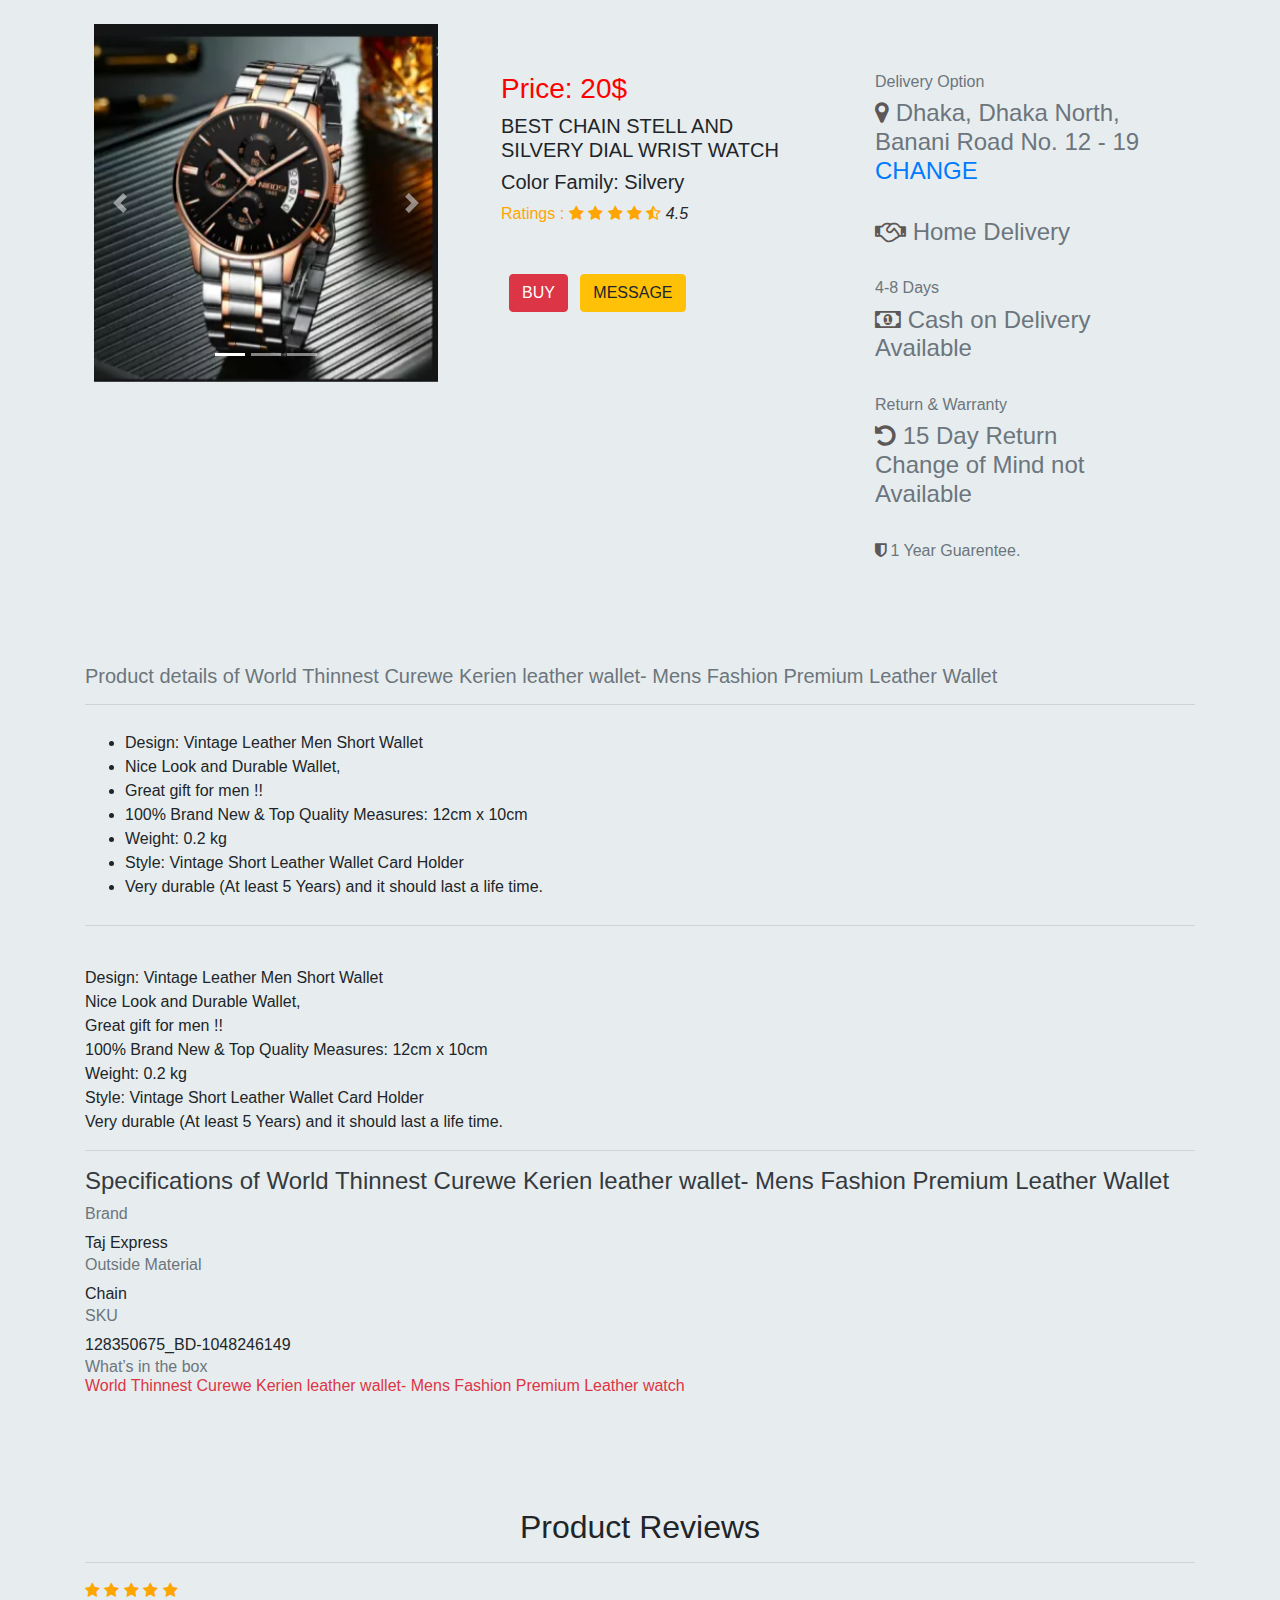
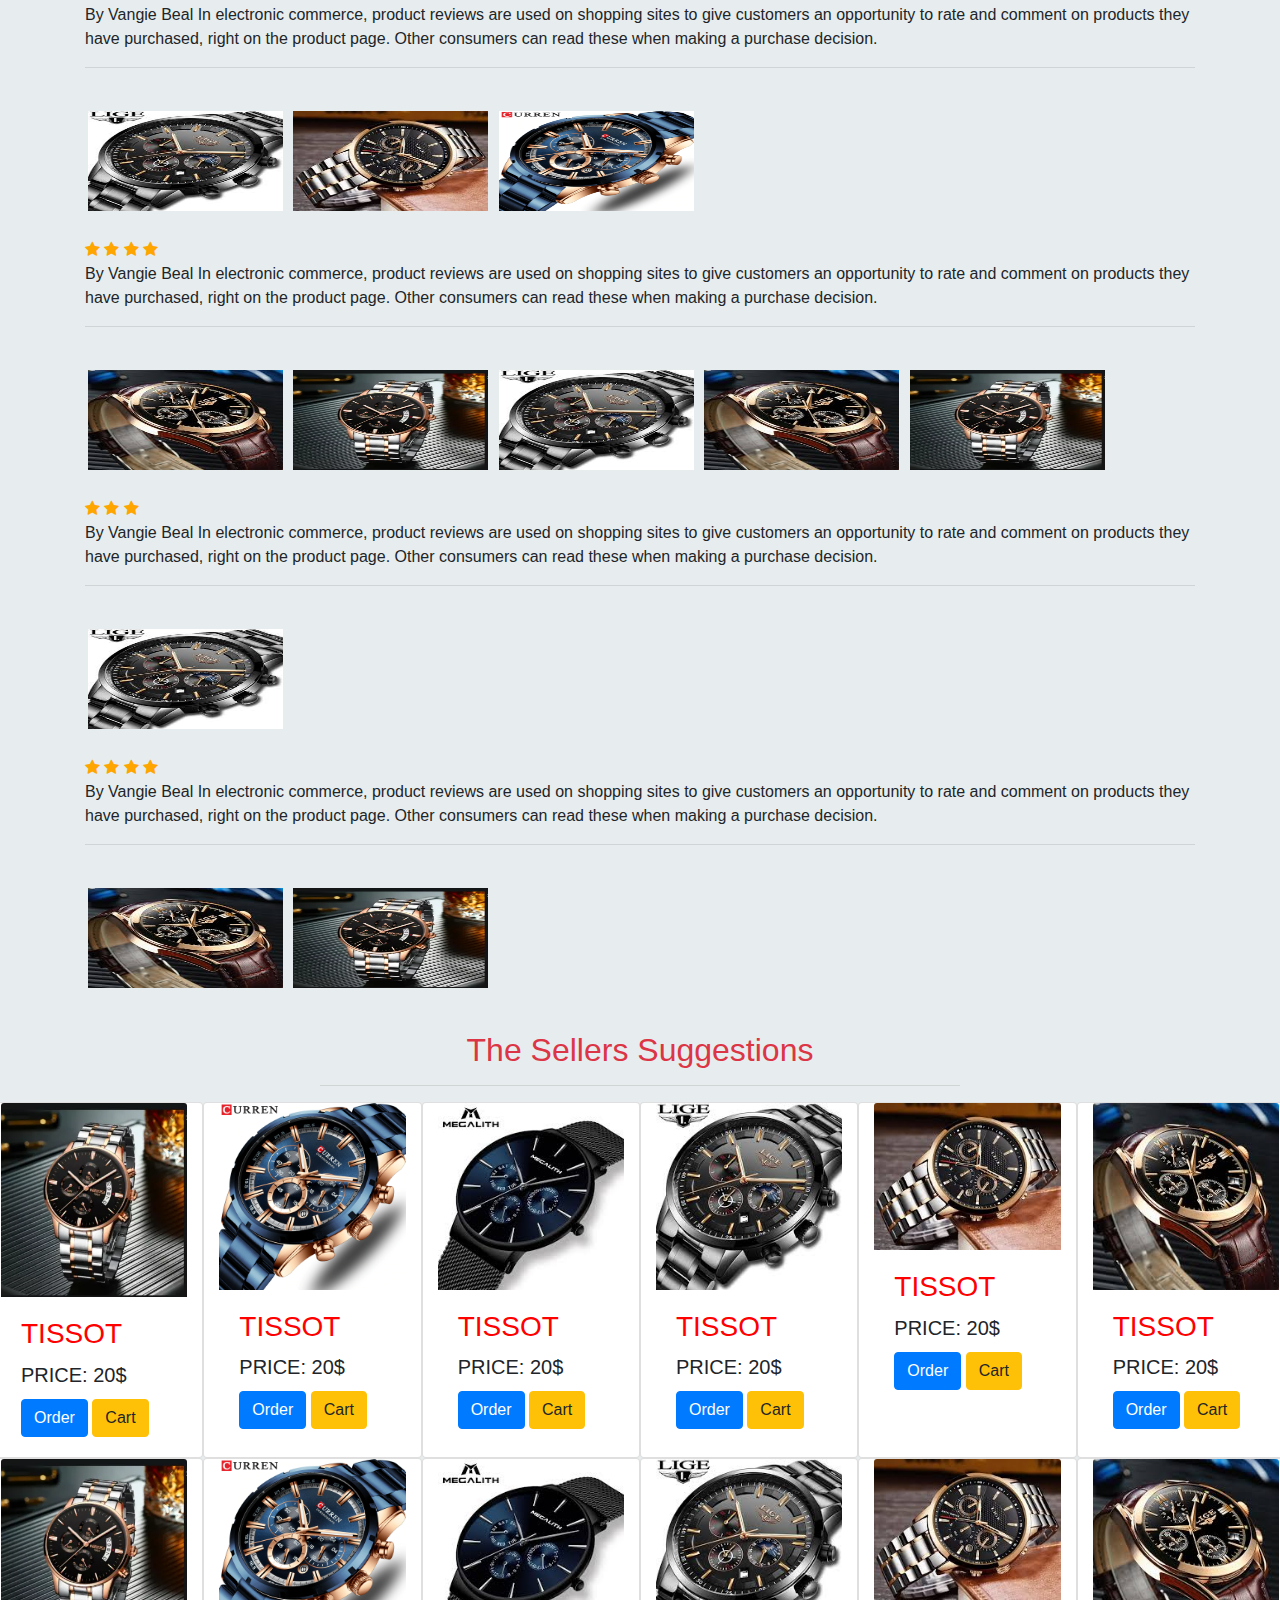
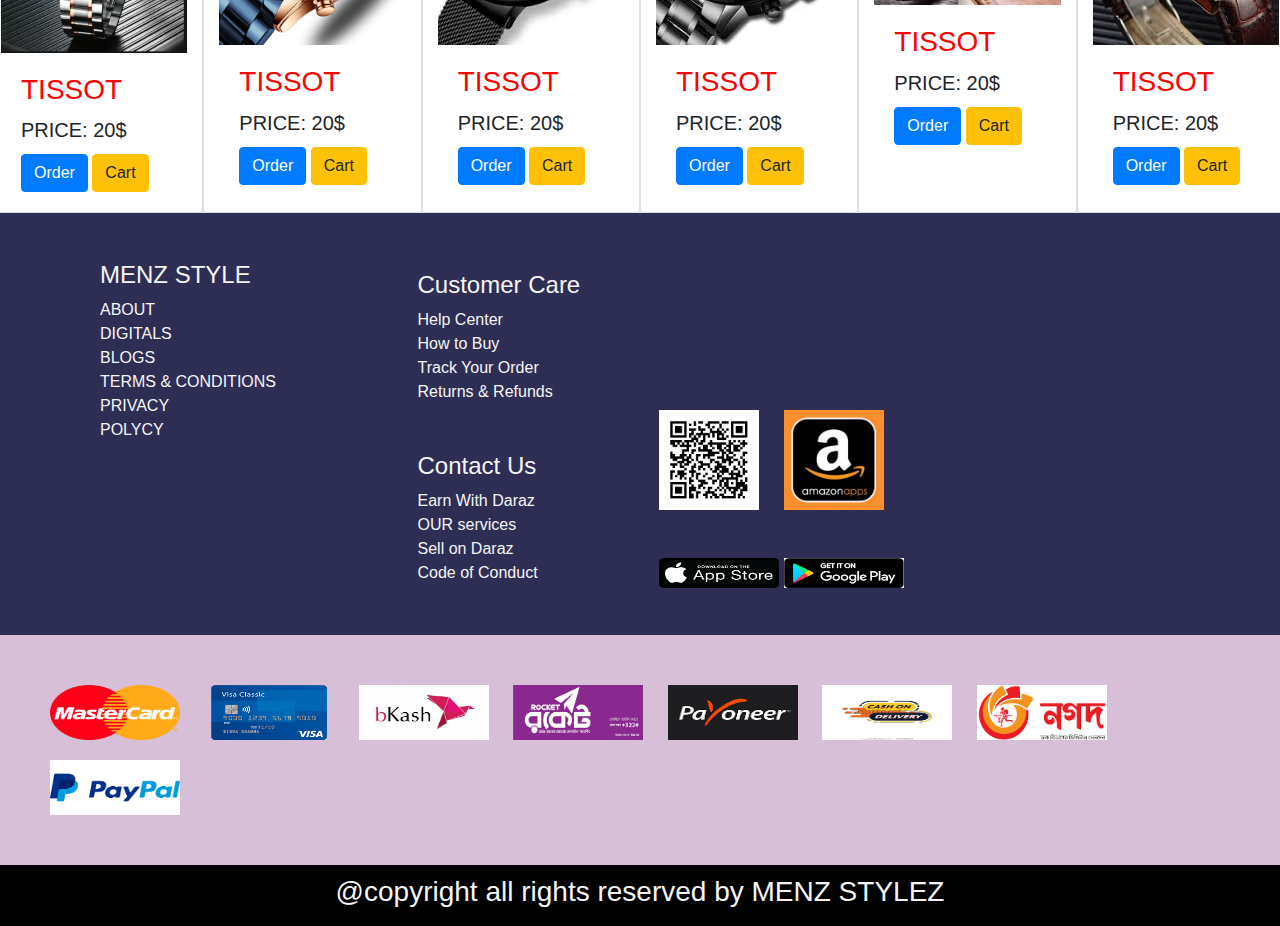
<file: order/order.html>
<!doctype html>
<html lang="en">

<head>
    <!-- Required meta tags -->
    <meta charset="utf-8">
    <meta name="viewport" content="width=device-width, initial-scale=1, shrink-to-fit=no">

    <!-- Bootstrap CSS -->
    <link rel="stylesheet" href="https://stackpath.bootstrapcdn.com/bootstrap/4.5.2/css/bootstrap.min.css"
        integrity="sha384-JcKb8q3iqJ61gNV9KGb8thSsNjpSL0n8PARn9HuZOnIxN0hoP+VmmDGMN5t9UJ0Z" crossorigin="anonymous">
    <link rel="stylesheet" href="https://stackpath.bootstrapcdn.com/font-awesome/4.7.0/css/font-awesome.min.css" />
    <link rel="stylesheet" href="order.css">
    <title>menz styles order</title>
</head>

<body>


    <section id="BUY" class="order">

        <div class="BUYing container row mx-auto mt-5">
            <div class="col-12 col-md-12 col-lg-4">



                <i id="cancel" onclick="document.getElementById('BUY').style.display='none'" class="fa fa-window-close"
                    aria-hidden="true"></i> <br><br>

                <i class="fa fa-map-marker" aria-hidden="true"></i> <i>
                    <i>The Buyers Full Name</i>
                </i> <br>
                <span style="color: white; background: orange; padding: 0px 10px; border-radius: 50px; margin: 5px;">
                    Home
                </span>
                <span style="color: black">
                    365/10/2/1,My Home, West IdenGarden, Kolkata, West Bangal, India
                </span>
                <br>
                <br>


                <div class="bg-info p-4" style="border: 2px dotted blue;">


                    Free delivery on collecting your order from mnenz stylez pickup point. <i
                        class="fa fa-arrow-circle-right" aria-hidden="true"></i>
                    <br>
                    <div class="text-muted">
                        16 suggested collections nearby. <i class="fa fa-question-circle text-warning"
                            aria-hidden="true"></i>
                    </div>
                </div>
                <br>
                <br>
                <div class="bill">



                    <i class="fa fa-credit-card-alt" aria-hidden="true"></i>
                    Bill to the same adress <a href="#" style="float: right"> EDIT</a> <br><br>
                    <i class="fa fa-phone" aria-hidden="true"></i>
                    <input type="text" placeholder="Phone Number"> <br>
                    <i class="fa fa-envelope" aria-hidden="true"></i>
                    <input type="email" placeholder="email address">

                    <br><br>

                    <i class="fa fa-gift" aria-hidden="true"></i>
                    Package 1 of 1 shipped by david luntzon.
                    <hr>
                </div>
            </div>


            <div class="col-12 col-md-12 col-lg-4">

                <h5>
                    Delivery Option
                </h5>

                <div class="delivery">
                    <i class="fa fa-check" aria-hidden="true" style="border-radius: 50%; color: white; background-color: rgb(124, 124, 177); padding:
                    5px ;"></i> 20$ <br>
                    Home Delivery <br>
                    <p class="text-muted"> Est. Arrival: 23-27 sep</p>

                </div>
                <br>
                <br>
                <div class="imagesofbuy">

                    <img src="../images/WATCH.webp" alt="trgerg" style="max-width: 250px; 
                    max-height: 150px">


                </div>
                <div class="buywrite">
                    Multicolor 100% real style body chain and pure silvery dial. <br>
                    <p class="text-muted">
                        MIZI, color Family : golden silver, Size: free; <br><br>

                    </p>
                    20$ <br>
                    <p class="text-muted">
                        QTY: 1
                    </p>
                </div>

            </div>
            <hr>


            <div class="col-12 col-md-12 col-lg-4 rdbuy">

                <br>
                subtotal (1 items): 20$ <br>
                shipping fee : 10$
                <br><br><br>

                <input type="text" placeholder="Enter Voucher Code ">
                <input type="text" placeholder="APPLY ">

                TOTAL: <div class="text-danger">30$ </div> <br>
                VAT included where applicable <button class="btn btn-warning" type="submit"
                    value="Proceed to pay"></button>



            </div>
            <hr>
            <br>
            <br>
            <br>
        </div>

    </section>



























    <section class="container p-4">



        <div class="row">


            <div class="carouselproduct col-12 col-md-12 col-lg-4 mx-auto">




                <div id="carouselExampleIndicators" class="carousel slide" data-ride="carousel">
                    <ol class="carousel-indicators">
                        <li data-target="#carouselExampleIndicators" data-slide-to="0" class="active"></li>
                        <li data-target="#carouselExampleIndicators" data-slide-to="1"></li>
                        <li data-target="#carouselExampleIndicators" data-slide-to="2"></li>
                    </ol>
                    <div class="carousel-inner">
                        <div class="carousel-item active">
                            <img src="../images/WATCH.webp" class="d-block w-100" alt="...">
                        </div>
                        <div class="carousel-item">
                            <img src="../images/WATCH2.webp" class="d-block w-100" alt="...">
                        </div>
                        <div class="carousel-item">
                            <img src="../images/WATCH3.jpg" class="d-block w-100" alt="...">
                        </div>
                    </div>
                    <a class="carousel-control-prev" href="#carouselExampleIndicators" role="button" data-slide="prev">
                        <span class="carousel-control-prev-icon" aria-hidden="true"></span>
                        <span class="sr-only">Previous</span>
                    </a>
                    <a class="carousel-control-next" href="#carouselExampleIndicators" role="button" data-slide="next">
                        <span class="carousel-control-next-icon" aria-hidden="true"></span>
                        <span class="sr-only">Next</span>
                    </a>
                </div>
            </div>


            <div class="pricing col-12 col-md-12 col-lg-4 mx-auto p-5">

                <h3>Price: 20$</h3>
                <h5> BEST CHAIN STELL AND SILVERY DIAL WRIST WATCH </h5>
                <h5> Color Family: Silvery </h5>
                <span>Ratings :
                    <i class="fa fa-star" aria-hidden="true"></i>
                    <i class="fa fa-star" aria-hidden="true"></i>
                    <i class="fa fa-star" aria-hidden="true"></i>
                    <i class="fa fa-star" aria-hidden="true"></i>
                    <i class="fa fa-star-half-o" aria-hidden="true"></i> <i> 4.5</i>
                </span>

                <br>
                <br>
                <br>

                <button class="btn btn-danger ml-2" onclick="document.getElementById('BUY').style.display='block'">
                    BUY</button>
                <button class="btn btn-warning ml-2 MESSAGE"
                onclick="document.getElementById('messaging').style.display='block'"> MESSAGE</button>
                <br> <br>

                <div id="messaging">
                    <textarea name="messages" id="texts" cols="30" rows="10"></textarea> <br> <br>
                    <button type="submit" class="btn btn-warning canceling ml-4"
                    onclick="document.getElementById('messaging').style.display='none'"
                    > Cancel</button>
                    <a href="#"><button type="submit" class="btn btn-primary send">Send Message </button></a>
                </div>














            </div>

            <div class="deliveryoption col-12 col-md-12 col-lg-4 mx-auto p-5 text-secondary">

                <h6 class="text-muted">Delivery Option</h6>
                <h4> <i class="fa fa-map-marker" aria-hidden="true"></i>
                    Dhaka, Dhaka North, <br> Banani Road No. 12 - 19 <br><a href="#">CHANGE </a>
                </h4>
                <br>
                <h4>
                    <i class="fa fa-handshake-o" aria-hidden="true"></i>
                    Home Delivery
                </h4>
                <br>
                <h6 class="text-muted">4-8 Days</h6>

                <h4>
                    <i class="fa fa-money" aria-hidden="true"></i>
                    Cash on Delivery Available
                </h4>
                <br>
                <h6 class="text-muted">
                    Return & Warranty
                </h6>
                <h4>
                    <i class="fa fa-undo" aria-hidden="true"></i>
                    15 Day Return <br> Change of Mind not Available
                </h4>
                <br>
                <h6 class="text-muted">
                    <i class="fa fa-shield" aria-hidden="true"></i>
                    1 Year Guarentee.
                </h6>
                <br>
            </div>
        </div>
    </section>


    <section class="productDetails container mx-auto">


        <h5 class="text-secondary">
            Product details of World Thinnest Curewe Kerien leather wallet- Mens Fashion Premium Leather Wallet
        </h5>
        <hr>
        <ul>
            <li>Design: Vintage Leather Men Short Wallet </li>
            <li> Nice Look and Durable Wallet,</li>
            <li> Great gift for men !!</li>
            <li>100% Brand New & Top Quality Measures: 12cm x 10cm</li>
            <li>Weight: 0.2 kg</li>
            <li>Style: Vintage Short Leather Wallet Card Holder</li>
            <li>Very durable (At least 5 Years) and it should last a life time.</li>
        </ul>

        <hr>
        <br>
        <p> Design: Vintage Leather Men Short Wallet <br>
            Nice Look and Durable Wallet,<br>
            Great gift for men !!<br>
            100% Brand New & Top Quality Measures: 12cm x 10cm<br>
            Weight: 0.2 kg<br>
            Style: Vintage Short Leather Wallet Card Holder<br>
            Very durable (At least 5 Years) and it should last a life time.<br>
        </p>
        <hr>


        <h4 class="text-dark">
            Specifications of World Thinnest Curewe Kerien leather wallet- Mens Fashion Premium Leather Wallet
        </h4>
        <h6 class="text-muted">
            Brand
        </h6>
        Taj Express
        <h6 class="text-muted">
            Outside Material
        </h6>
        Chain
        <h6 class="text-muted">
            SKU
        </h6>
        128350675_BD-1048246149
        <br>

        <h6 class="text-muted">
            What’s in the box <p class="text-danger"> World Thinnest Curewe Kerien leather wallet- Mens Fashion Premium
                Leather watch </p>
        </h6>
        <br>
        <br>
        <br>
        <br>
    </section>





    <section class="review container">

        <h2 class="text-center">
            Product Reviews
        </h2>
        <hr>
        <p>
            <i class="fa fa-star" aria-hidden="true"></i>
            <i class="fa fa-star" aria-hidden="true"></i>
            <i class="fa fa-star" aria-hidden="true"></i>
            <i class="fa fa-star" aria-hidden="true"></i>
            <i class="fa fa-star" aria-hidden="true"></i>
            <br>
            By Vangie Beal In electronic commerce, product reviews are used on shopping sites to give customers an
            opportunity to rate and comment on products they have purchased, right on the product page. Other consumers
            can read these when making a purchase decision.

            <hr>
            <br>
            <img src="../images/WATCH4.jpg" alt="image">
            <img src="../images/WATCH5.jpg" alt="image">
            <img src="../images/WATCH2.webp" alt="image">
            <br><br>


            <i class="fa fa-star" aria-hidden="true"></i>
            <i class="fa fa-star" aria-hidden="true"></i>
            <i class="fa fa-star" aria-hidden="true"></i>
            <i class="fa fa-star" aria-hidden="true"></i>
            <br>
            By Vangie Beal In electronic commerce, product reviews are used on shopping sites to give customers an
            opportunity to rate and comment on products they have purchased, right on the product page. Other consumers
            can read these when making a purchase decision.

            <hr>
            <br>
            <img src="../images/watch6.jpg" alt="image">
            <img src="../images/WATCH.webp" alt="image">
            <img src="../images/WATCH4.jpg" alt="image">
            <img src="../images/watch6.jpg" alt="image">
            <img src="../images/WATCH.webp" alt="image">
            <br><br>


            <i class="fa fa-star" aria-hidden="true"></i>
            <i class="fa fa-star" aria-hidden="true"></i>
            <i class="fa fa-star" aria-hidden="true"></i>
            <br>
            By Vangie Beal In electronic commerce, product reviews are used on shopping sites to give customers an
            opportunity to rate and comment on products they have purchased, right on the product page. Other consumers
            can read these when making a purchase decision.

            <hr>
            <br>
            <img src="../images/WATCH4.jpg" alt="image">
            <br><br>


            <i class="fa fa-star" aria-hidden="true"></i>
            <i class="fa fa-star" aria-hidden="true"></i>
            <i class="fa fa-star" aria-hidden="true"></i>
            <i class="fa fa-star" aria-hidden="true"></i>
            <br>
            By Vangie Beal In electronic commerce, product reviews are used on shopping sites to give customers an
            opportunity to rate and comment on products they have purchased, right on the product page. Other consumers
            can read these when making a purchase decision.

            <hr>
            <br>
            <img src="../images/watch6.jpg" alt="image">
            <img src="../images/WATCH.webp" alt="image">
            <br><br>
        </p>
    </section>


    <section class="container-flex mx-auto">

        <h2 class="text-center text-danger">
            The Sellers Suggestions
        </h2>
        <hr class="mx-auto w-50">
        <div class="row">



            <section class="TIMEPIECES  ">
                <div class="container-flex" id="mainhairdryer">
                    <div class="row mx-auto">




                        <div class="card col-4 col-sm-3 col-md-3 col-lg-2">
                            <img src="../images/WATCH.webp" class="card-img-top" alt="fenda">
                            <div class="card-body">
                                <h3 class="card-title">TISSOT </h3>
                                <h5 class="card-title">PRICE: 20$ </h5>
                                <a href="#" class="btn btn-primary">Order</a>
                                <a href="#" class="btn btn-warning">Cart </a>

                            </div>
                        </div>



                        <div class="card col-4 col-sm-3 col-md-3 col-lg-2">
                            <img src="../images/WATCH2.webp" class="card-img-top" alt="fenda">
                            <div class="card-body">
                                <h3 class="card-title">TISSOT </h3>
                                <h5 class="card-title">PRICE: 20$ </h5>
                                <a href="#" class="btn btn-primary">Order</a>
                                <a href="#" class="btn btn-warning">Cart </a>

                            </div>
                        </div>



                        <div class="card col-4 col-sm-3 col-md-3 col-lg-2">
                            <img src="../images/WATCH3.jpg" class="card-img-top" alt="fenda">
                            <div class="card-body">
                                <h3 class="card-title">TISSOT </h3>
                                <h5 class="card-title">PRICE: 20$ </h5>
                                <a href="#" class="btn btn-primary">Order</a>
                                <a href="#" class="btn btn-warning">Cart </a>

                            </div>
                        </div>



                        <div class="card col-4 col-sm-3 col-md-3 col-lg-2">
                            <img src="../images/WATCH4.jpg" class="card-img-top" alt="fenda">
                            <div class="card-body">
                                <h3 class="card-title">TISSOT </h3>
                                <h5 class="card-title">PRICE: 20$ </h5>
                                <a href="#" class="btn btn-primary">Order</a>
                                <a href="#" class="btn btn-warning">Cart </a>

                            </div>
                        </div>



                        <div class="card col-4 col-sm-3 col-md-3 col-lg-2">
                            <img src="../images/WATCH5.jpg" class="card-img-top" alt="fenda">
                            <div class="card-body">
                                <h3 class="card-title">TISSOT </h3>
                                <h5 class="card-title">PRICE: 20$ </h5>
                                <a href="#" class="btn btn-primary">Order</a>
                                <a href="#" class="btn btn-warning">Cart </a>

                            </div>
                        </div>



                        <div class="card col-4 col-sm-3 col-md-3 col-lg-2">
                            <img src="../images/watch6.jpg" class="card-img-top" alt="fenda">
                            <div class="card-body">
                                <h3 class="card-title">TISSOT </h3>
                                <h5 class="card-title">PRICE: 20$ </h5>
                                <a href="#" class="btn btn-primary">Order</a>
                                <a href="#" class="btn btn-warning">Cart </a>

                            </div>
                        </div>




                        <div class="card col-4 col-sm-3 col-md-3 col-lg-2">
                            <img src="../images/WATCH.webp" class="card-img-top" alt="fenda">
                            <div class="card-body">
                                <h3 class="card-title">TISSOT </h3>
                                <h5 class="card-title">PRICE: 20$ </h5>
                                <a href="#" class="btn btn-primary">Order</a>
                                <a href="#" class="btn btn-warning">Cart </a>

                            </div>
                        </div>



                        <div class="card col-4 col-sm-3 col-md-3 col-lg-2">
                            <img src="../images/WATCH2.webp" class="card-img-top" alt="fenda">
                            <div class="card-body">
                                <h3 class="card-title">TISSOT </h3>
                                <h5 class="card-title">PRICE: 20$ </h5>
                                <a href="#" class="btn btn-primary">Order</a>
                                <a href="#" class="btn btn-warning">Cart </a>

                            </div>
                        </div>



                        <div class="card col-4 col-sm-3 col-md-3 col-lg-2">
                            <img src="../images/WATCH3.jpg" class="card-img-top" alt="fenda">
                            <div class="card-body">
                                <h3 class="card-title">TISSOT </h3>
                                <h5 class="card-title">PRICE: 20$ </h5>
                                <a href="#" class="btn btn-primary">Order</a>
                                <a href="#" class="btn btn-warning">Cart </a>

                            </div>
                        </div>



                        <div class="card col-4 col-sm-3 col-md-3 col-lg-2">
                            <img src="../images/WATCH4.jpg" class="card-img-top" alt="fenda">
                            <div class="card-body">
                                <h3 class="card-title">TISSOT </h3>
                                <h5 class="card-title">PRICE: 20$ </h5>
                                <a href="#" class="btn btn-primary">Order</a>
                                <a href="#" class="btn btn-warning">Cart </a>

                            </div>
                        </div>



                        <div class="card col-4 col-sm-3 col-md-3 col-lg-2">
                            <img src="../images/WATCH5.jpg" class="card-img-top" alt="fenda">
                            <div class="card-body">
                                <h3 class="card-title">TISSOT </h3>
                                <h5 class="card-title">PRICE: 20$ </h5>
                                <a href="#" class="btn btn-primary">Order</a>
                                <a href="#" class="btn btn-warning">Cart </a>

                            </div>
                        </div>



                        <div class="card col-4 col-sm-3 col-md-3 col-lg-2">
                            <img src="../images/watch6.jpg" class="card-img-top" alt="fenda">
                            <div class="card-body">
                                <h3 class="card-title">TISSOT </h3>
                                <h5 class="card-title">PRICE: 20$ </h5>
                                <a href="#" class="btn btn-primary">Order</a>
                                <a href="#" class="btn btn-warning">Cart </a>

                            </div>
                        </div>
                    </div>
                </div>
            </section>
        </div>
    </section>


    <section class="customerCare container-flex">

        <div class="customer container">

            <div class="leftItems col-12 col-md-6 col-lg-3 ">

                <br>
                <br>
                <ul>
                    <li>
                        <h4> Customer Care</h4>
                    </li>
                    <li> <a href="#"> Help Center </a></li>
                    <li> <a href="#"> How to Buy </a></li>
                    <li> <a href="#"> Track Your Order </a></li>
                    <li> <a href="#"> Returns & Refunds </a></li>

                    <br>
                    <br>

                    <h4> Contact Us</h4>
                    <li> <a href="#"> Earn With Daraz </a></li>
                    <li> <a href="#"> OUR services </a></li>
                    <li> <a href="#"> Sell on Daraz </a></li>
                    <li> <a href="#"> Code of Conduct </a></li>
                </ul>
            </div>

            <div class="rightItems col-12 col-md-6 col-lg-3 ">

                <br>
                <br>


                <h4> MENZ STYLE</h4>
                <li> <a href="#"> ABOUT</a></li>
                <li> <a href="#"> DIGITALS</a></li>
                <li> <a href="#"> BLOGS</a></li>
                <li> <a href="#"> TERMS & CONDITIONS</a></li>
                <li> <a href="#"> PRIVACY</a></li>
                <li> <a href="#"> POLYCY</a></li>


            </div>


            <div class="imaging col-12 col-md-12 col-lg-5">


                <a href="#"> <img src="../images/scan.png" alt="scan" class="images"> </a>
                <a href="#"> <img src="../images/menzstylelogo.webp" alt="scan" class="images"></a>
                <br>
                <br>
                <br>
                <a href="#"> <img src="../images/app2.png" alt="scan" class="images2"></a>
                <a href="#"> <img src="../images/play2.png" alt="scan" class="images2"></a>

            </div>






            <br>
            <br>

        </div>



    </section>


    <section class="paymentProcedure container-flex">


        <a href="#"> <img src="../midbody/mastercard.png" alt="mastercard"></a>
        <a href="#"> <img src="../midbody/visa.png" alt="mastercard"></a>
        <a href="#"> <img src="../midbody/bkash.jpg" alt="mastercard"></a>
        <a href="#"> <img src="../midbody/rocket.png" alt="mastercard"></a>
        <a href="#"> <img src="../midbody/payoner.png" alt="mastercard"></a>
        <a href="#"> <img src="../midbody/cash.webp" alt="mastercard"></a>
        <a href="#"> <img src="../midbody/nogod.png" alt="mastercard"></a>
        <a href="#"> <img src="../midbody/paypal.png" alt="mastercard"></a>


    </section>

    <footer>

        <h3 style="text-align: center; color:whitesmoke;">@copyright all rights reserved by MENZ STYLEZ</h3>
    </footer>



    <script src="https://code.jquery.com/jquery-3.5.1.slim.min.js"
        integrity="sha384-DfXdz2htPH0lsSSs5nCTpuj/zy4C+OGpamoFVy38MVBnE+IbbVYUew+OrCXaRkfj"
        crossorigin="anonymous"></script>
    <script src="https://cdn.jsdelivr.net/npm/popper.js@1.16.1/dist/umd/popper.min.js"
        integrity="sha384-9/reFTGAW83EW2RDu2S0VKaIzap3H66lZH81PoYlFhbGU+6BZp6G7niu735Sk7lN"
        crossorigin="anonymous"></script>
    <script src="https://stackpath.bootstrapcdn.com/bootstrap/4.5.2/js/bootstrap.min.js"
        integrity="sha384-B4gt1jrGC7Jh4AgTPSdUtOBvfO8shuf57BaghqFfPlYxofvL8/KUEfYiJOMMV+rV"
        crossorigin="anonymous"></script>
        <script src="../javascript/index.js"></script>
</body>

</html>
</file>
<file: order/order.css>
*{
    margin: 0;
    padding: 0;
}
body {
    background-color: rgb(231, 237, 238);
}
ul{
    padding: 10px 40px;
}
h3 {
    color: red;
}
span,  .fa-star, .fa-star-half-o {
    color: orange;
}
span i:last-child{ color: rgb(41, 39, 39);}

i {
    color: rgb(94, 87, 87);
}
.review img{
    display: inline-block;
    width: 195px;
    height: 100px;
    margin: 3px;
}









.customerCare{

    background-color: #2e2e54;
    color: whitesmoke;
}
.customerCare li{
    list-style: none;
}
.customerCare a{

    color: whitesmoke;
}

.leftItems, .rightItems, .imaging {
    display: inline-block;
} 




.rightItems{
    float: left;
    position: relative;
    display: block;
}


.images{

 margin-right: 20px;
 margin-top: 20px;
width: 100px;
height: 100px;
display: inline-block;
}


.images2 {
width: 120px ;
height: 30px;
}




.paymentProcedure{
    background-color: thistle;
    padding: 40px;
}
.paymentProcedure img{
    display: inline-block;
    padding: 10px;
    width: 150px;
    height: 75px;
}

footer{
    background-color: black;
    padding: 10px;
}









.bill i{
    color: skyblue;
}

.bill input{
margin: 10px;
    padding: 10px 30px;
    background: rgb(185, 179, 179);
}


.rdbuy input{
margin: 10px;
    padding: 10px 30px;
    background: rgb(185, 179, 179);
}


.delivery{
    padding: 20px 30px;
    border: 1px solid blue;
    background: rgb(228, 233, 235);
    
}


.imagesofbuy, .buywrite {
    display: inline-block;
}

.BUYing{
    padding: 40px;
    background-color: snow;
    position: relative;
    z-index: 100;
}

#BUY{
    display: none;
}

#messaging{
    display: none;
}

#messaging textarea {
    background-color: #bec8d0;
}
.send{
    float: right;
}









@media only screen and (max-width: 760px) {



.review img {
    display: inline-block;
    width: 100px;
    height: 50px;
    margin: 2px;
}

.paymentProcedure img {
    display: inline-block;
    padding: 10px;
    width: 70px;
    height: 50px;
}

footer h3, h4{
    font-size: 0.80rem;
}
}
</file>
